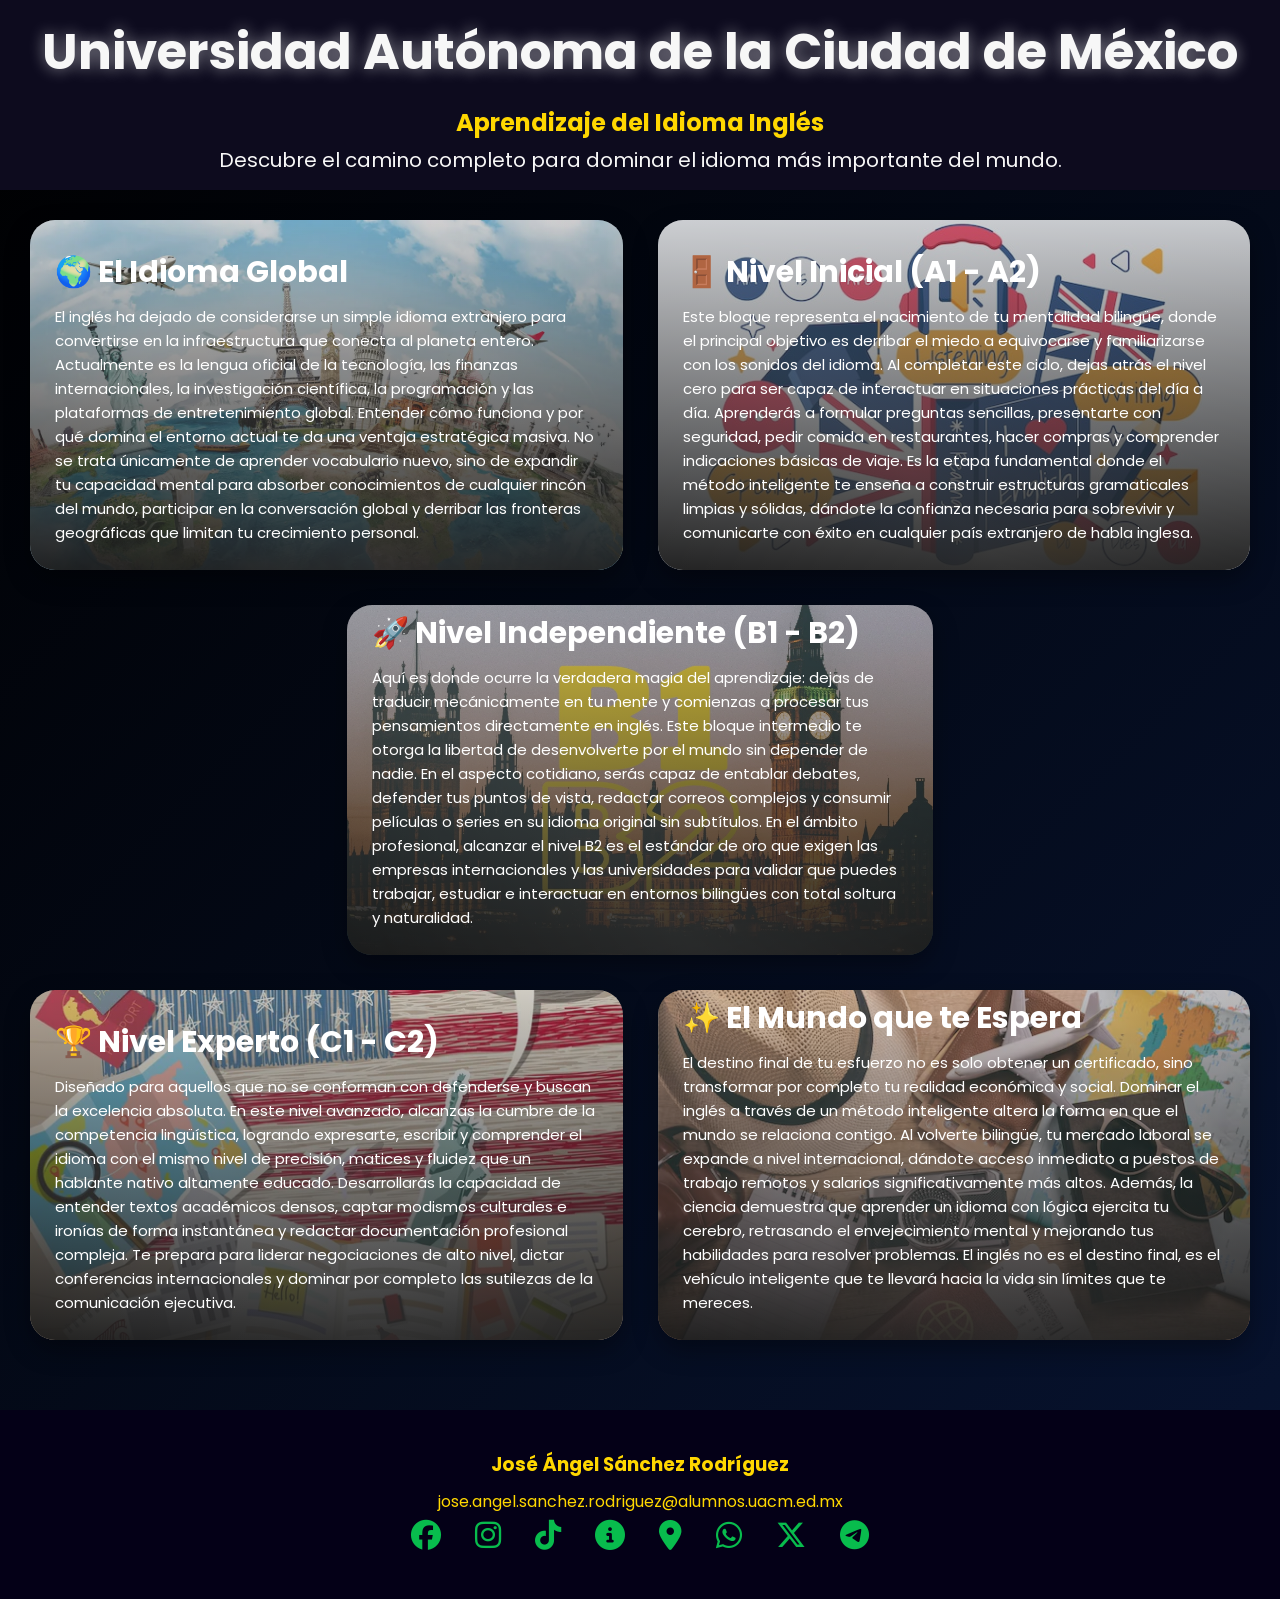
<file: index.html>
<!DOCTYPE html>
<html lang="es">

<head>

    <meta charset="UTF-8">

    <meta name="viewport"
          content="width=device-width, initial-scale=1.0">

    <title>Aprendizaje del Idioma Inglés</title>

    <link rel="stylesheet" href="index.css">

           <!-- Google Fonts -->
    <link href="https://fonts.googleapis.com/css2?family=Poppins:wght@300;400;600&display=swap" rel="stylesheet">

    <!-- Font Awesome -->
    <link rel="stylesheet"
    href="https://cdnjs.cloudflare.com/ajax/libs/font-awesome/6.5.1/css/all.min.css">

    <!-- Favicon -->
    <link rel="icon" href="index.css">

</head>

<body>

<header class="encabezado">

    <section class="animacion-color">

    <h1>
        Universidad Autónoma de la Ciudad de México
    </h1>

    <h2>
        Aprendizaje del Idioma Inglés
    </h2>

    <p>
            Descubre el camino completo para dominar el idioma más importante del mundo.
        </p>

</header>

<div class="contenedor-cajas">

    <!-- FICHA 1 -->

    <a href="idioma-global.html" class="caja global">

        <div class="overlay">

            <h2>🌍 El Idioma Global</h2>

            <p>
                El inglés ha dejado de considerarse un simple idioma extranjero para convertirse en la infraestructura que conecta al planeta entero. Actualmente es la lengua oficial de la tecnología, las finanzas internacionales, la investigación científica, la programación y las plataformas de entretenimiento global. Entender cómo funciona y por qué domina el entorno actual te da una ventaja estratégica masiva. No se trata únicamente de aprender vocabulario nuevo, sino de expandir tu capacidad mental para absorber conocimientos de cualquier rincón del mundo, participar en la conversación global y derribar las fronteras geográficas que limitan tu crecimiento personal.
            </p>

        </div>

    </a>

    <!-- FICHA 2 -->

    <a href="nivel-a.html" class="caja inicial">

        <div class="overlay">

            <h2>🚪 Nivel Inicial (A1 - A2)</h2>

            <p>
                Este bloque representa el nacimiento de tu mentalidad bilingüe, donde el principal objetivo es derribar el miedo a equivocarse y familiarizarse con los sonidos del idioma. Al completar este ciclo, dejas atrás el nivel cero para ser capaz de interactuar en situaciones prácticas del día a día. Aprenderás a formular preguntas sencillas, presentarte con seguridad, pedir comida en restaurantes, hacer compras y comprender indicaciones básicas de viaje. Es la etapa fundamental donde el método inteligente te enseña a construir estructuras gramaticales limpias y sólidas, dándote la confianza necesaria para sobrevivir y comunicarte con éxito en cualquier país extranjero de habla inglesa.
            </p>

        </div>

    </a>

    <!-- FICHA CENTRAL -->

    <a href="nivel-b.html" class="caja medio ficha-centro">

        <div class="overlay">

            <h2>🚀 Nivel Independiente (B1 - B2)</h2>

            <p>
                Aquí es donde ocurre la verdadera magia del aprendizaje: dejas de traducir mecánicamente en tu mente y comienzas a procesar tus pensamientos directamente en inglés. Este bloque intermedio te otorga la libertad de desenvolverte por el mundo sin depender de nadie. En el aspecto cotidiano, serás capaz de entablar debates, defender tus puntos de vista, redactar correos complejos y consumir películas o series en su idioma original sin subtítulos. En el ámbito profesional, alcanzar el nivel B2 es el estándar de oro que exigen las empresas internacionales y las universidades para validar que puedes trabajar, estudiar e interactuar en entornos bilingües con total soltura y naturalidad.
            </p>

        </div>

    </a>

    <!-- FICHA 4 -->

    <a href="nivel-c.html" class="caja experto">

        <div class="overlay">

            <h2>🏆 Nivel Experto (C1 - C2)</h2>

            <p>
                Diseñado para aquellos que no se conforman con defenderse y buscan la excelencia absoluta. En este nivel avanzado, alcanzas la cumbre de la competencia lingüística, logrando expresarte, escribir y comprender el idioma con el mismo nivel de precisión, matices y fluidez que un hablante nativo altamente educado. Desarrollarás la capacidad de entender textos académicos densos, captar modismos culturales e ironías de forma instantánea y redactar documentación profesional compleja. Te prepara para liderar negociaciones de alto nivel, dictar conferencias internacionales y dominar por completo las sutilezas de la comunicación ejecutiva.
            </p>

        </div>

    </a>

    <!-- FICHA 5 -->

    <a href="mundo-espera.html" class="caja futuro">

        <div class="overlay">

            <h2>✨ El Mundo que te Espera</h2>

            <p>
                El destino final de tu esfuerzo no es solo obtener un certificado, sino transformar por completo tu realidad económica y social. Dominar el inglés a través de un método inteligente altera la forma en que el mundo se relaciona contigo. Al volverte bilingüe, tu mercado laboral se expande a nivel internacional, dándote acceso inmediato a puestos de trabajo remotos y salarios significativamente más altos. Además, la ciencia demuestra que aprender un idioma con lógica ejercita tu cerebro, retrasando el envejecimiento mental y mejorando tus habilidades para resolver problemas. El inglés no es el destino final, es el vehículo inteligente que te llevará hacia la vida sin límites que te mereces.
            </p>

        </div>

    </a>

</div>

<footer>

<h3>
        José Ángel Sánchez Rodríguez
    </h3>

    <p>
        jose.angel.sanchez.rodriguez@alumnos.uacm.ed.mx
    </p>

    <div class="redes">
    <!-- Enlace a tu grupo específico de Facebook -->
    <a href="https://www.facebook.com/groups/548399799167150/?locale=es_LA" target="_blank"><i class="fab fa-facebook"></i></a>

    <!-- Enlace a tu perfil de Instagram -->
    <a href="https://www.instagram.com/aprenderinglesamericano/" target="_blank"><i class="fa-brands fa-instagram"></i></a>

    <!-- Enlace a tu perfil de TikTok -->
    <a href="https://www.tiktok.com/@ingles_facil7" target="_blank"><i class="fab fa-tiktok"></i></a>
     
    <!-- Enlace a tu página interna de contacto -->
    <a href="contacto.html"><i class="fas fa-info-circle"></i></a>

    <!-- Enlace a tu ubicación exacta de Google Maps -->
    <a href="https://www.google.com/maps/place/EDAYO+Chicoloapan/@19.4214994,-98.9119747,17z/data=!3m1!4b1!4m6!3m5!1s0x85d1e14265531b83:0xfdcefd3c550d235d!8m2!3d19.4214944!4d-98.9093998!16s%2Fg%2F1tgfdq8n?entry=ttu" target="_blank"><i class="fas fa-map-marker-alt"></i></a>

    <!-- Enlace directo a tu chat o grupo de WhatsApp -->
    <a href=" https://whatsapp.com/channel/0029Vb7x7QZDzgT462MYzn02" target="_blank"><i class="fab fa-whatsapp"></i></a>

    <!-- Enlace a tu cuenta de X (Twitter) -->
    <a href="https://x.com/English_Group" target="_blank"><i class="fab fa-x-twitter"></i></a>

    <!-- Enlace a tu canal o grupo de Telegram -->
    <a href="https://t.me/s/ingles_total" target="_blank"><i class="fab fa-telegram"></i></a>
</div>
</file>
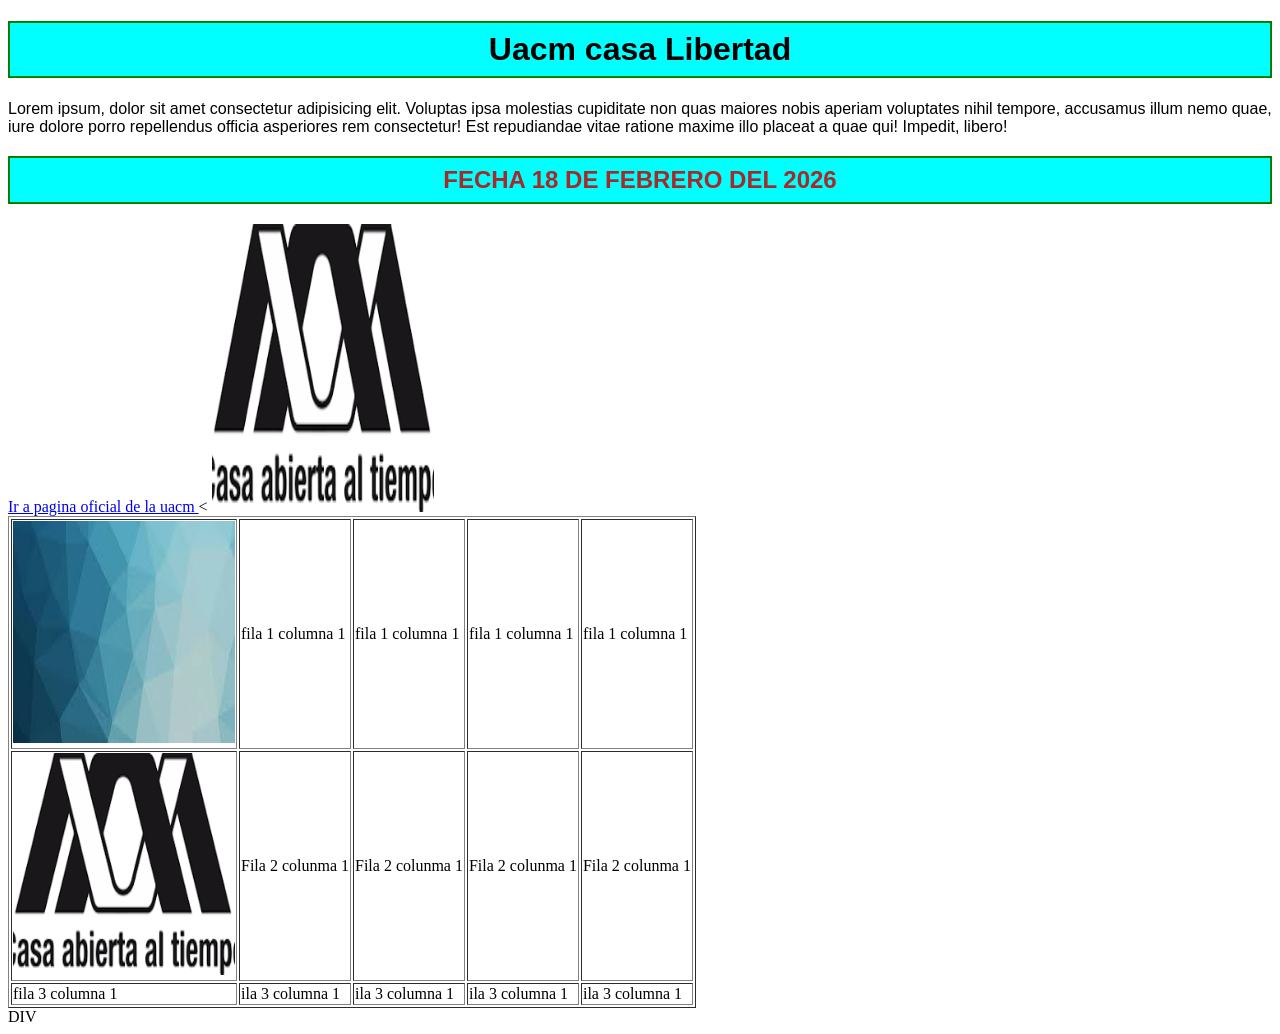
<file: 18febrero.HTML>
<!DOCTYPE html>
<html lang="en">
<head>
    <meta charset="UTF-8">
    <meta name="viewport" content="width=device-width, initial-scale=1.0">
    <title>C2 18 de Febrero</title>
    
</head>
<body>
    <H1>Uacm casa Libertad</H1>
    <P>Lorem ipsum, dolor sit amet consectetur adipisicing elit. Voluptas ipsa molestias cupiditate non quas maiores nobis aperiam voluptates nihil tempore, accusamus illum nemo quae, iure dolore porro repellendus officia asperiores rem consectetur! Est repudiandae vitae ratione maxime illo placeat a quae qui! Impedit, libero!</P>

    <h2>FECHA 18 DE FEBRERO DEL 2026</h2>
  <link rel="stylesheet" href="18febrero.css">
    </style>
    <div id="divisor" class="contenedor"></div>
    <a href="https://uacm.edu.mx/" target="_blank"> Ir a pagina oficial de la uacm  </a>    
    <
<a href="https://www.uam.mx/" target="_blank"> <img src="descarga.png" alt="LOGO UAM" width="222px " height="288 px"></a>
<table border="1"> 

    <tr>
        <td><img src="uacm.png" alt="uacm" width="222px" height="222px"></td>
        <td>fila 1 columna 1</td>
        <td>fila 1 columna 1</td>
        <td>fila 1 columna 1</td>
        <td>fila 1 columna 1</td>
        
    </tr>
    <tr>
        <td><img src="descarga.png" alt="uacm" width="222px" height="222px"></td>
        <td>Fila 2 colunma 1</td>
        <td>Fila 2 colunma 1</td>
        <td>Fila 2 colunma 1</td>
        <td>Fila 2 colunma 1</td>
    </tr>
    <tr>
        <td>fila 3 columna 1</td>
        <td>ila 3 columna 1</td>
        <td>ila 3 columna 1</td>
        <td>ila 3 columna 1</td>
        <td>ila 3 columna 1</td>
        <a href="http://"></a>
    </tr>
</table>
   
    
</body>
</html>DIV
</file>
<file: index.css>
/* CONFIGURACIÓN GENERAL */

*{

    margin:0;

    padding:0;

    box-sizing:border-box;

}

/* ENCABEZADO */
.encabezado {
    background:#0d0b1e;
    color: rgb(247, 247, 247);
    text-align: center;
    padding: 15px;
}

.encabezado h1 {
    margin: 0;
}

.encabezado h2 {
    margin: 5px;
    color: gold; /* Mantiene tu toque dorado corporativo */
}

body {
    font-family: 'Poppins', sans-serif;
    min-height: 100vh;
    margin: 0;
    background: linear-gradient(
        -45deg,
       #020d24,
        #000207,
        #0a1a41,
        #000000
    );
    background-size: 400% 400%;
    animation: fondoAnimado 15s ease infinite;
}

/* FONDO ANIMADO */

@keyframes fondoAnimado{

    0%{
        background-position:0% 50%;
    }

    50%{
        background-position:100% 50%;
    }

    100%{
        background-position:0% 50%;
    }

}

/* ENCABEZADO */

@keyframes fondoAnimado{

    0%{
        background-position:0% 50%;
    }

    50%{
        background-position:100% 50%;
    }

    100%{
        background-position:0% 50%;
    }

}

.encabezado h1{

    font-size:50px;

    margin-bottom:15px;

    text-shadow:0 0 15px rgba(255,255,255,.5);

}

.encabezado p{

    font-size:20px;

}

/* CONTENEDOR */

.contenedor-cajas{

    display:grid;

    grid-template-columns:repeat(2,1fr);

    gap:35px;

    max-width:1400px;

    margin:auto;

    padding:30px;

}

/* FICHAS */

.caja{

    position:relative;

    height:350px;

    border-radius:25px;

    overflow:hidden;

    text-decoration:none;

    background-size:cover;

    background-position:center;

    transition:.5s;

    box-shadow:
    0 10px 25px rgba(0,0,0,.35);

}

/* EFECTO HOVER */

.caja:hover{

    transform:
    translateY(-10px)
    scale(1.03);

    box-shadow:
    0 20px 35px rgba(0,0,0,.55);

}

/* SOMBRA SOBRE IMAGEN */

.caja::before{

    content:"";

    position:absolute;

    inset:0;

    background:
    linear-gradient(
    to top,
    rgba(0,0,0,.95),
    rgba(0,0,0,.20));

}

/* BRILLO ANIMADO */

.caja::after{

    content:"";

    position:absolute;

    width:200%;

    height:200%;

    top:-100%;

    left:-100%;

    background:
    linear-gradient(
    45deg,
    transparent,
    rgba(255,255,255,.15),
    transparent);

    transition:.8s;

}

.caja:hover::after{

    top:100%;

    left:100%;

}

/* CONTENIDO */

.overlay{

    position:absolute;

    bottom:0;

    z-index:2;

    padding:25px;

    color:white;

}

.overlay h2{

    font-size:30px;

    margin-bottom:10px;

}

.overlay p{

    font-size:15px;

    line-height:1.6;

}

/* FICHA CENTRAL */

.ficha-centro{

    grid-column:1 / 3;

    justify-self:center;

    width:48%;

}

/* IMÁGENES DE FONDO */

.global{

    background-image:url("idioma\ global.jpg");

}

.inicial{

    background-image:url("Ingles\ A1.jpg");

}

.medio{

    background-image:url("InglesB1.jpg");

}

.experto{

    background-image:url("Ingles\ C1.jpg");

}

.futuro{

    background-image:url("El\ mundo.jpg");

}

/* FOOTER */

footer{

    text-align:center;

    color:white;

    padding:40px;

}

footer h3{

    margin-bottom:10px;

}

/* RESPONSIVE */

@media(max-width:900px){

    .contenedor-cajas{

        grid-template-columns:1fr;

    }

    .ficha-centro{

        grid-column:auto;

        width:100%;

    }

}

/* PIE */

footer{

    margin-top:40px;

    background:#040017;

    color: gold;

    text-align:center;

    padding:40px;

}

.redes a{

    color: rgb(8, 188, 77);

    font-size:30px;

    margin:15px;

    transition:.3s;

}

.redes a:hover{

    color:gold;

    transform:scale(1.2);

}
</file>
<file: 18febrero.css>
/*CODIGO CSS*/
    <style>
        body{
           background-color: aqua;
        }
    
h1, h2 { 
    text-align: center;
    font-family: 'Gill Sans', 'Gill Sans MT', Calibri, 'Trebuchet MS', sans-serif;
     background-color: aqua;
     padding: 8px;
     border-radius: 11 px;
     border: 2px solid green
}

        h2 {
            color: brown
        }
         p{
            font-family:'Lucida Sans', 'Lucida Sans Regular', 'Lucida Grande', 'Lucida Sans Unicode', Geneva, Verdana, sans-serif
            ;
         }
</file>
